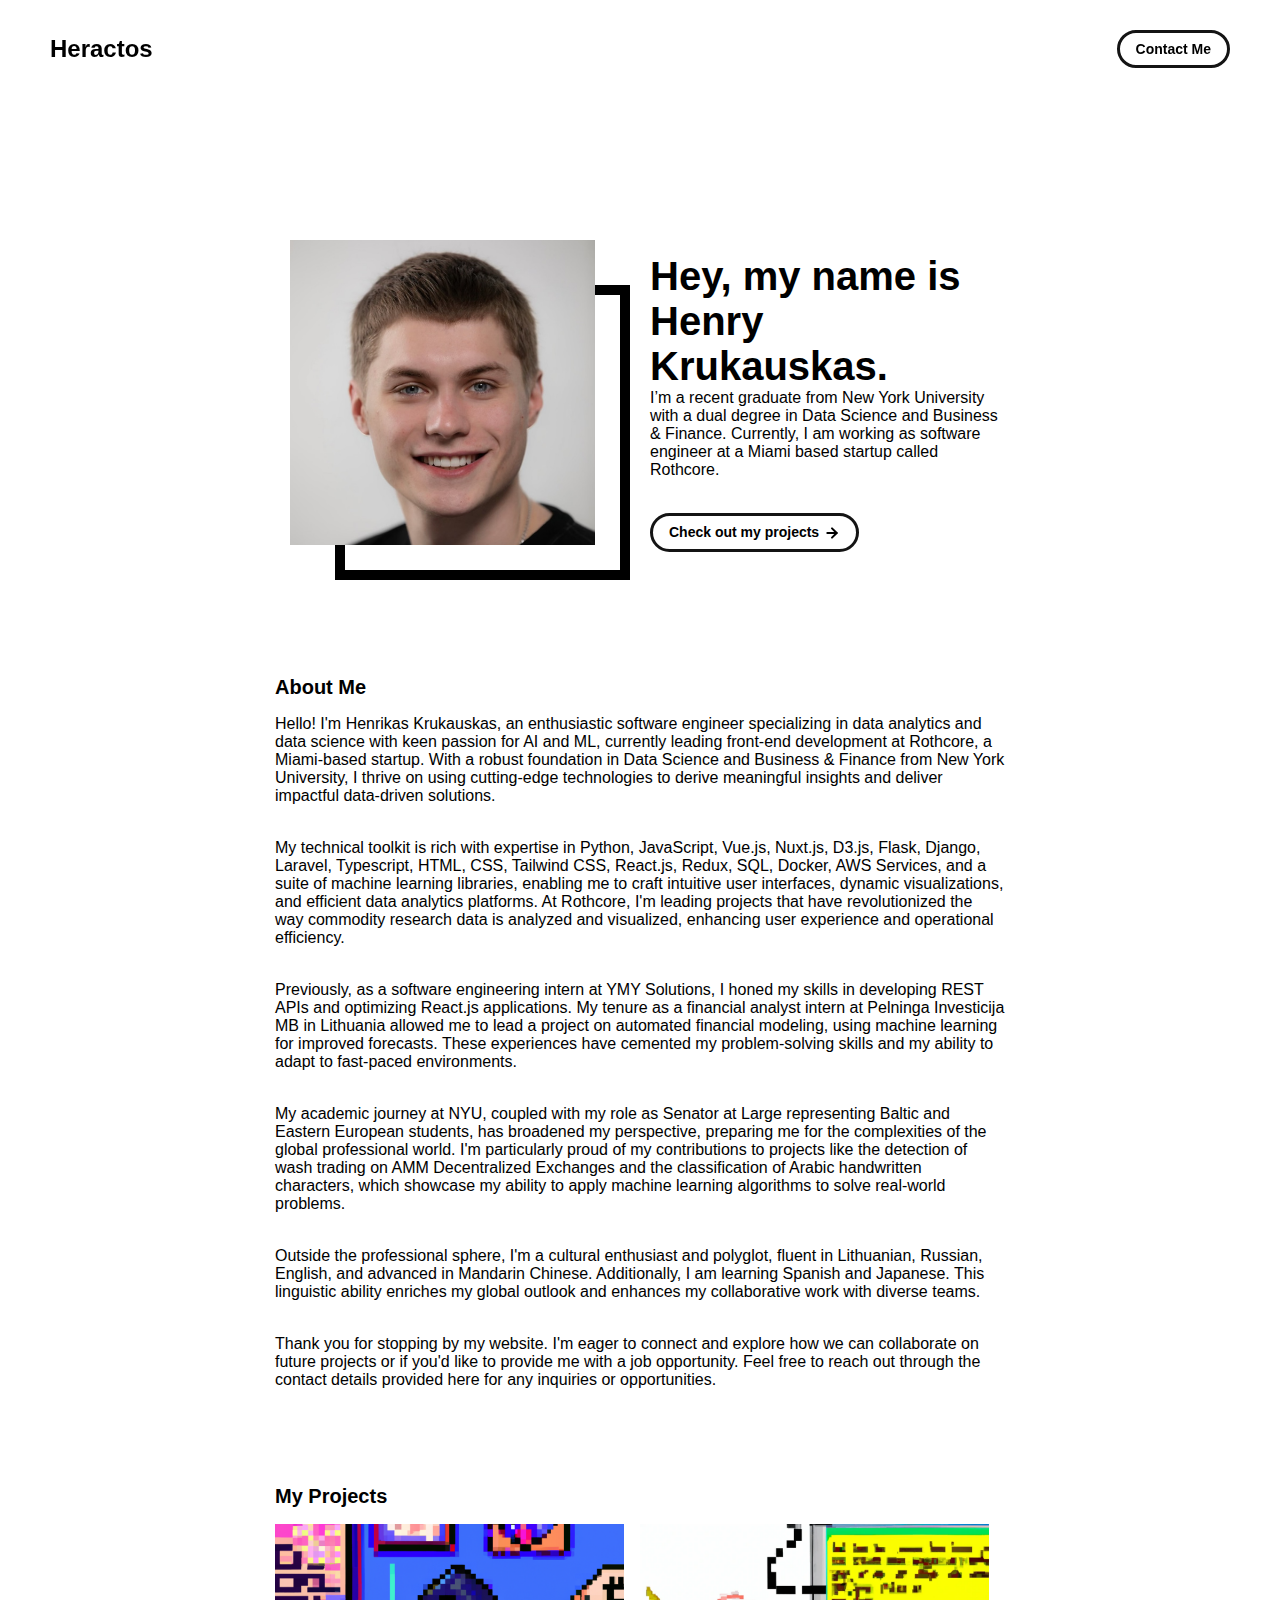
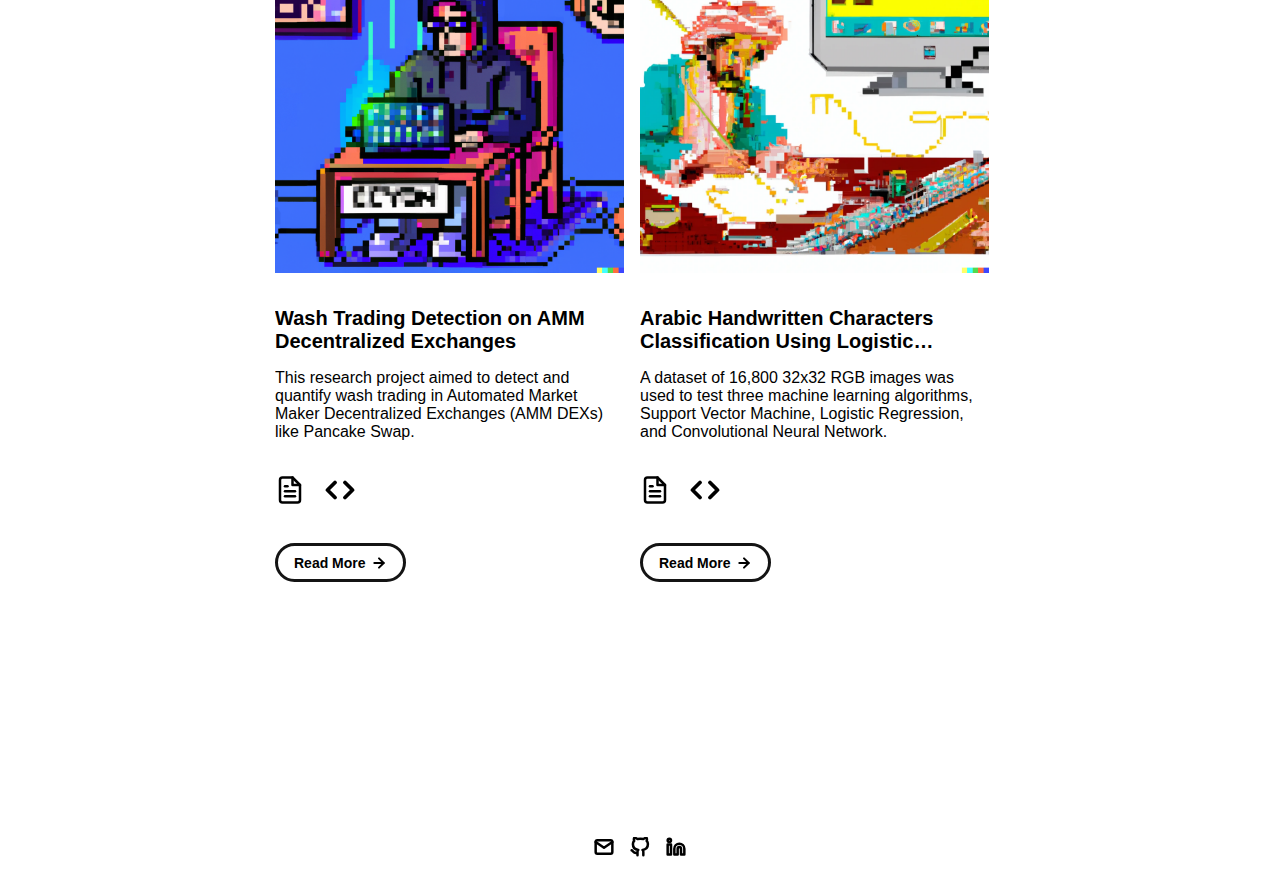
<file: index.html>
<!DOCTYPE html>
<html lang="en">
	<head>
    <!-- Google tag (gtag.js) -->
    <script async src="https://www.googletagmanager.com/gtag/js?id=G-L8YFP3YS58"></script>
    <script>
      window.dataLayer = window.dataLayer || [];
      function gtag(){dataLayer.push(arguments);}
      gtag('js', new Date());

      gtag('config', 'G-L8YFP3YS58');
    </script>
		<meta charset="utf-8">
    <!-- 
      TODO

      Upload your Unemployable (or whatever photo you like) to the assets/images folder
      and change the name of the image below to match the uploaded one

      Change the title in the <title> tag to whatever you would like the title of your portfolio to be

      This should be the same across all pages.
     -->
    <link rel="icon" href="./assets/images/Square-profile-pic.png" />
		<title>Heractos</title>
    <meta name="description" content="A personal portfolio of Henry Krukauskas.">
    <meta name="viewport" content="width=device-width, initial-scale=1" />

		<link rel="stylesheet" href="./css/layout.css">
    <link rel="stylesheet" href="./css/typography.css">
    <link rel="stylesheet" href="./css/utilities.css">

		<script defer src="./js/script.js"></script>
	</head>
	<body>
    <!-- NAVBAR -->
    <div class="navbar">
      <a class="nav-title-link" href="./index.html">
        <span class="nav-title">Heractos</span>
      </a>
      <!-- <a class="nav-sub-link" href="www.google.com">
        <span class="nav-link">Learn</span>
      </a> -->
      <!-- <a class="nav-sub-link" href="mailto:henry.krukauskas@gmail.com">
        <span class="nav-link">Contact Me</span>
      </a> -->
      <a class="button" href="mailto:henry.krukauskas@gmail.com">
        <span class="button-text">Contact Me</span>
      </a>
    </div>

    <!-- MAIN PAGE CONTENT -->
    <div id="main-content">

      <!-- PORTFOLIO HEADER -->
      <div id="portfolio-header">
        <div id="portfolio-header-image-container">
          <!-- 
            TODO

            - Change the img "src" attribute to point to the Unemployable image you uploaded (or whatever image).
            - Change the number to point to your Unemployable & replace the OpenSea link with your own
            - If you aren't using an Unemployable as your image, remove the entire "a" element
          -->
          <img src="./assets/images/Square-profile-pic.png" class="portfolio-header-image">
        </div>

          <!-- 
            TODO

            - Change the main-title to whatever you want
            - Change the body-text after that to a quick introduction to what you do
            - Edit the button text if you feel like it. It will link to the projects section below.
          -->
        <div id="portfolio-header-text-container">
            <div class="header-text">
              <span class="main-title">Hey, my name is Henry Krukauskas.</span>
              <div class="body-text">I’m a recent graduate from New York University with a dual degree in Data Science and Business & Finance. Currently, I am working as software engineer at a Miami based startup called Rothcore.</div>
            </div>
            <a class="button" id="my-work-link">
              <span class="button-text">Check out my projects</span> 
              <image src="./assets/icons/arrow-right.svg" class="right-arrow-icon"/>
            </a>
        </div>
      </div>

      <!-- ABOUT SECTION -->
      <!-- 
        TODO

        - Change the subheader-text to whatever header you want
        - Add paragraphs using the <div class="body-text"></div> elements in the "about-section-content"
      -->
      <div id="about-section">
        <span class="subheader-text">About Me</span>
        <div class="about-section-content">
          <div class="body-text">Hello! I'm Henrikas Krukauskas, an enthusiastic software engineer specializing in data analytics and data science with keen passion for AI and ML, currently leading front-end development at Rothcore, a Miami-based startup. With a robust foundation in Data Science and Business & Finance from New York University, I thrive on using cutting-edge technologies to derive meaningful insights and deliver impactful data-driven solutions.</div>
          <div class="body-text">My technical toolkit is rich with expertise in Python, JavaScript, Vue.js, Nuxt.js, D3.js, Flask, Django, Laravel, Typescript, HTML, CSS, Tailwind CSS, React.js, Redux, SQL, Docker, AWS Services, and a suite of machine learning libraries, enabling me to craft intuitive user interfaces, dynamic visualizations, and efficient data analytics platforms. At Rothcore, I'm leading projects that have revolutionized the way commodity research data is analyzed and visualized, enhancing user experience and operational efficiency.</div>
          <div class="body-text">Previously, as a software engineering intern at YMY Solutions, I honed my skills in developing REST APIs and optimizing React.js applications. My tenure as a financial analyst intern at Pelninga Investicija MB in Lithuania allowed me to lead a project on automated financial modeling, using machine learning for improved forecasts. These experiences have cemented my problem-solving skills and my ability to adapt to fast-paced environments.</div>
          <div class="body-text">My academic journey at NYU, coupled with my role as Senator at Large representing Baltic and Eastern European students, has broadened my perspective, preparing me for the complexities of the global professional world. I'm particularly proud of my contributions to projects like the detection of wash trading on AMM Decentralized Exchanges and the classification of Arabic handwritten characters, which showcase my ability to apply machine learning algorithms to solve real-world problems.</div>
          <div class="body-text">Outside the professional sphere, I'm a cultural enthusiast and polyglot, fluent in Lithuanian, Russian, English, and advanced in Mandarin Chinese. Additionally, I am learning Spanish and Japanese. This linguistic ability enriches my global outlook and enhances my collaborative work with diverse teams.</div>
          <div class="body-text">Thank you for stopping by my website. I'm eager to connect and explore how we can collaborate on future projects or if you'd like to provide me with a job opportunity. Feel free to reach out through the contact details provided here for any inquiries or opportunities.</div>
        </div>
      </div>      

      <!-- PROJECTS / MY WORK SECTION -->
      <div id="my-work-section">
        <span class="subheader-text">My Projects</span>

        <div class="projects-container">
          <!-- 
            TODO

            This is where the project cards live. Here's a base level project card for you to copy:
            <div class="project-card">
              <img src="./assets/images/IMAGE_NAME" class="project-image">
              <div class="project-card-text-container">
                <div class="subheader-text project-title">PROJECT_NAME</div>
                <div class="body-text project-card-text">SMALL_PROJECT_DESCRIPTION</div>
              </div>
              <a class="button" href="./project-pages/PROJECT_PAGE_NAME.html">
                <span class="button-text">Read More</span>
                <image src="./assets/icons/arrow-right.svg" class="right-arrow-icon"/>
              </a>
            </div>

            - To add a project to the this area, copy the above, paste it below this comment, and change the following:
                - IMAGE_NAME: the name of the image file in assets/images
                - PROJECT_NAME: the name of the project (keep it short, it only shows 1 line)
                - SMALL_PROJECT_DESCRIPTION: a quick project description (max 4 lines)
                - PROJECT_PAGE_NAME.html: the html filename for the project (must be in project-pages folder)
          -->
          <div class="project-card">
            <img src="../assets/images/wash-trading-project-pic.png" class="project-image">
            <div class="project-card-text-container">
              <div class="subheader-text project-title">Wash Trading Detection on AMM Decentralized Exchanges</div>
              <div class="body-text project-card-text">This research project aimed to detect and quantify wash trading in Automated Market Maker Decentralized Exchanges (AMM DEXs) like Pancake Swap.</div>
            </div>
            <div class="icon-container">
              <a class="icon-sink" target="_blank" href="/assets/documents/Wash-Trading-Detection-on-AMM-Decentralized-Exchanges.pdf">
                <image src="./assets/icons/file-text.svg" class="doc-icon"/>
              </a>
              <a class="icon-sink" target="_blank" href="https://github.com/Heractos/Wash-Trading-on-AMM-DEX">
                <image src="./assets/icons/code.svg" class="doc-icon"/>
              </a>
            </div>
            <a class="button" href="./project-pages/wash-trading.html">
              <span class="button-text">Read More</span>
              <image src="./assets/icons/arrow-right.svg" class="right-arrow-icon"/>
            </a>
          </div>

          <div class="project-card">
            <img src="../assets/images/arabic-project-pic.png" class="project-image">
            <div class="project-card-text-container">
              <div class="subheader-text project-title">Arabic Handwritten Characters Classification Using Logistic Regression, SVM, and Neural Networks</div>
              <div class="body-text project-card-text">A dataset of 16,800 32x32 RGB images was used to test three machine learning algorithms, Support Vector Machine, Logistic Regression, and Convolutional Neural Network.</div>
            </div>
            <div class="icon-container">
              <a class="icon-sink" target="_blank" href="/assets/documents/Arabic_Handwritten_Characters_ML_Final_Project.pdf">
                <image src="./assets/icons/file-text.svg" class="doc-icon"/>
              </a>
              <a class="icon-sink" target="_blank" href="https://github.com/Heractos/Arabic-Characters-Classification">
                <image src="./assets/icons/code.svg" class="doc-icon"/>
              </a>
            </div>
            <a class="button" href="./project-pages/arabic-recognition.html">
              <span class="button-text">Read More</span>
              <image src="./assets/icons/arrow-right.svg" class="right-arrow-icon"/>
            </a>
          </div>
        </div>
      </div>
    </div>

    <!-- FOOTER -->
    <div id="footer">
      <a class="icon-link" target="_blank" href="mailto:henry.krukauskas@gmail.com">
        <image src="./assets/icons/mail.svg" class="footer-icon"/>
      </a>

      <a class="icon-link" target="_blank" href="https://github.com/Heractos">
        <image src="./assets/icons/github.svg" class="footer-icon"/>
      </a>
      
      <a class="icon-link" href="http://linkedin.com/in/henrykruk">
        <image src="./assets/icons/linkedin.svg" class="footer-icon"/>
      </a>
    </div>
	</body>
</html>
</file>
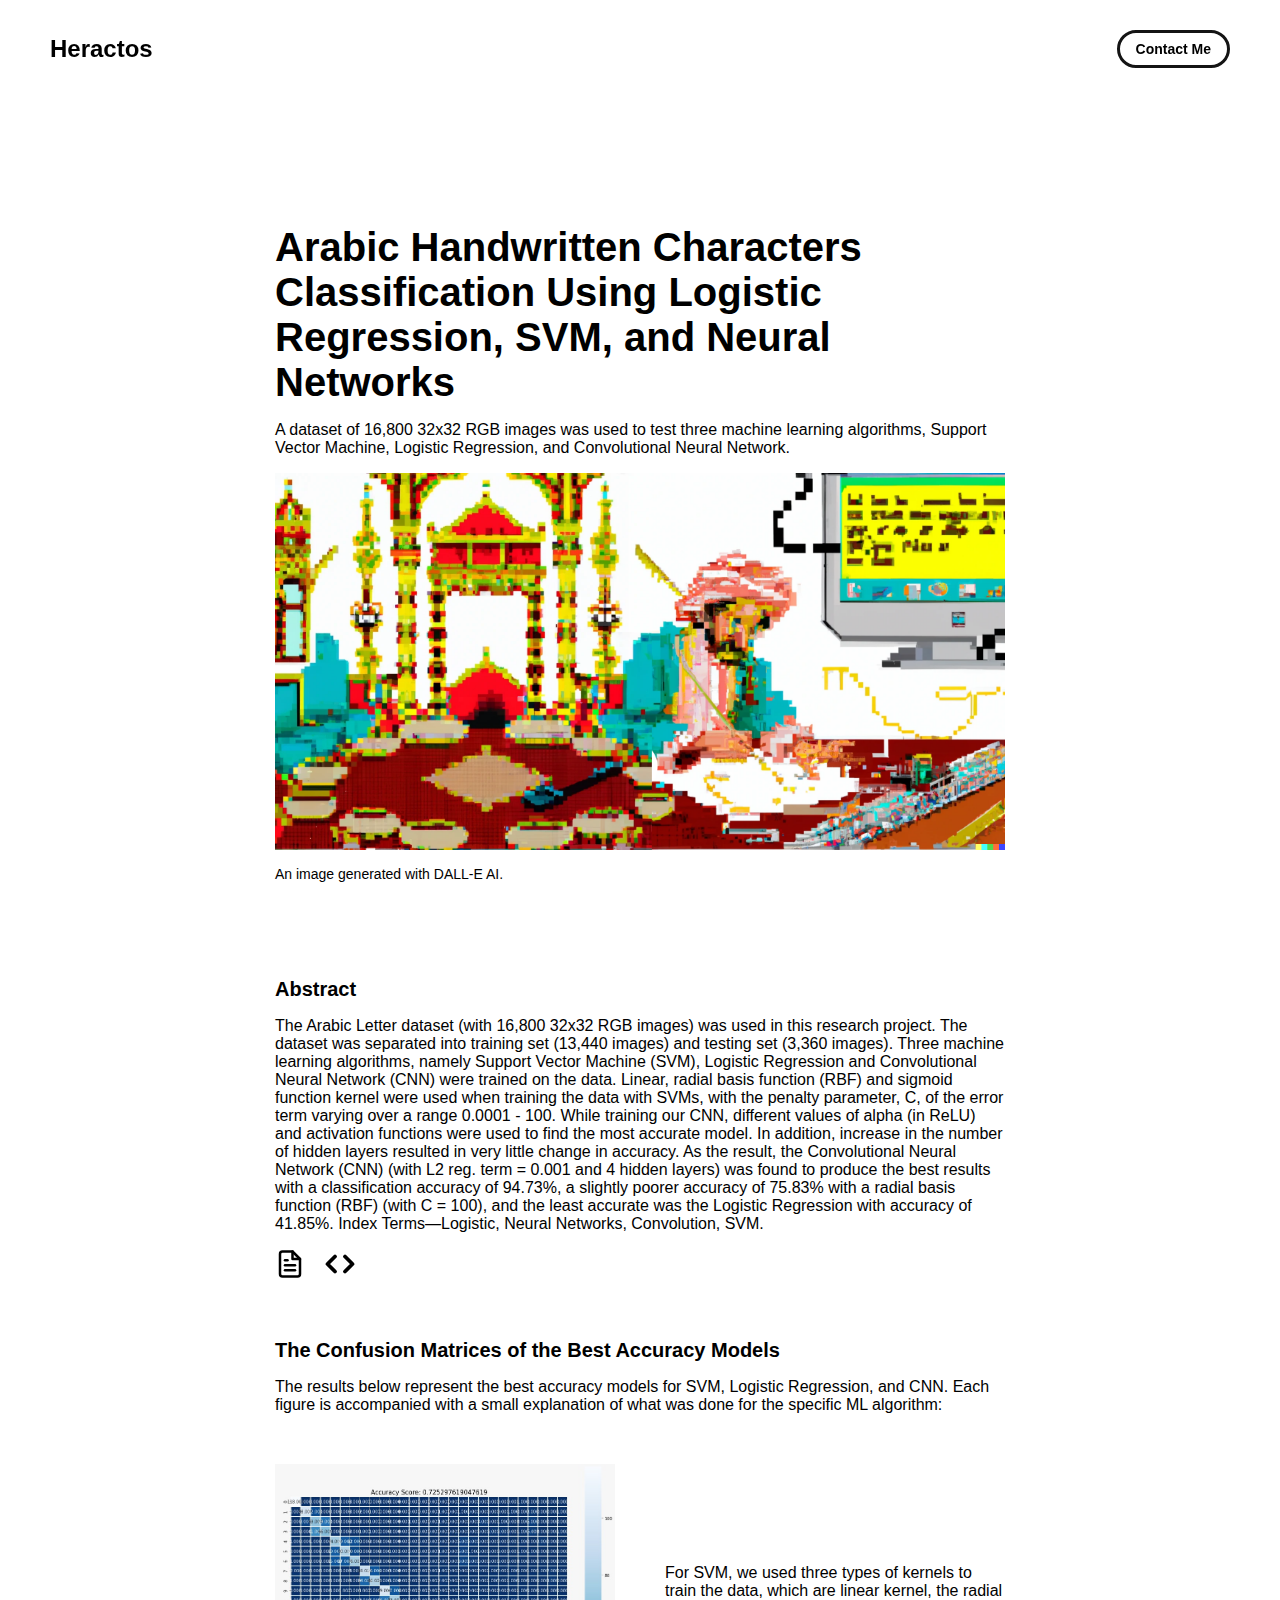
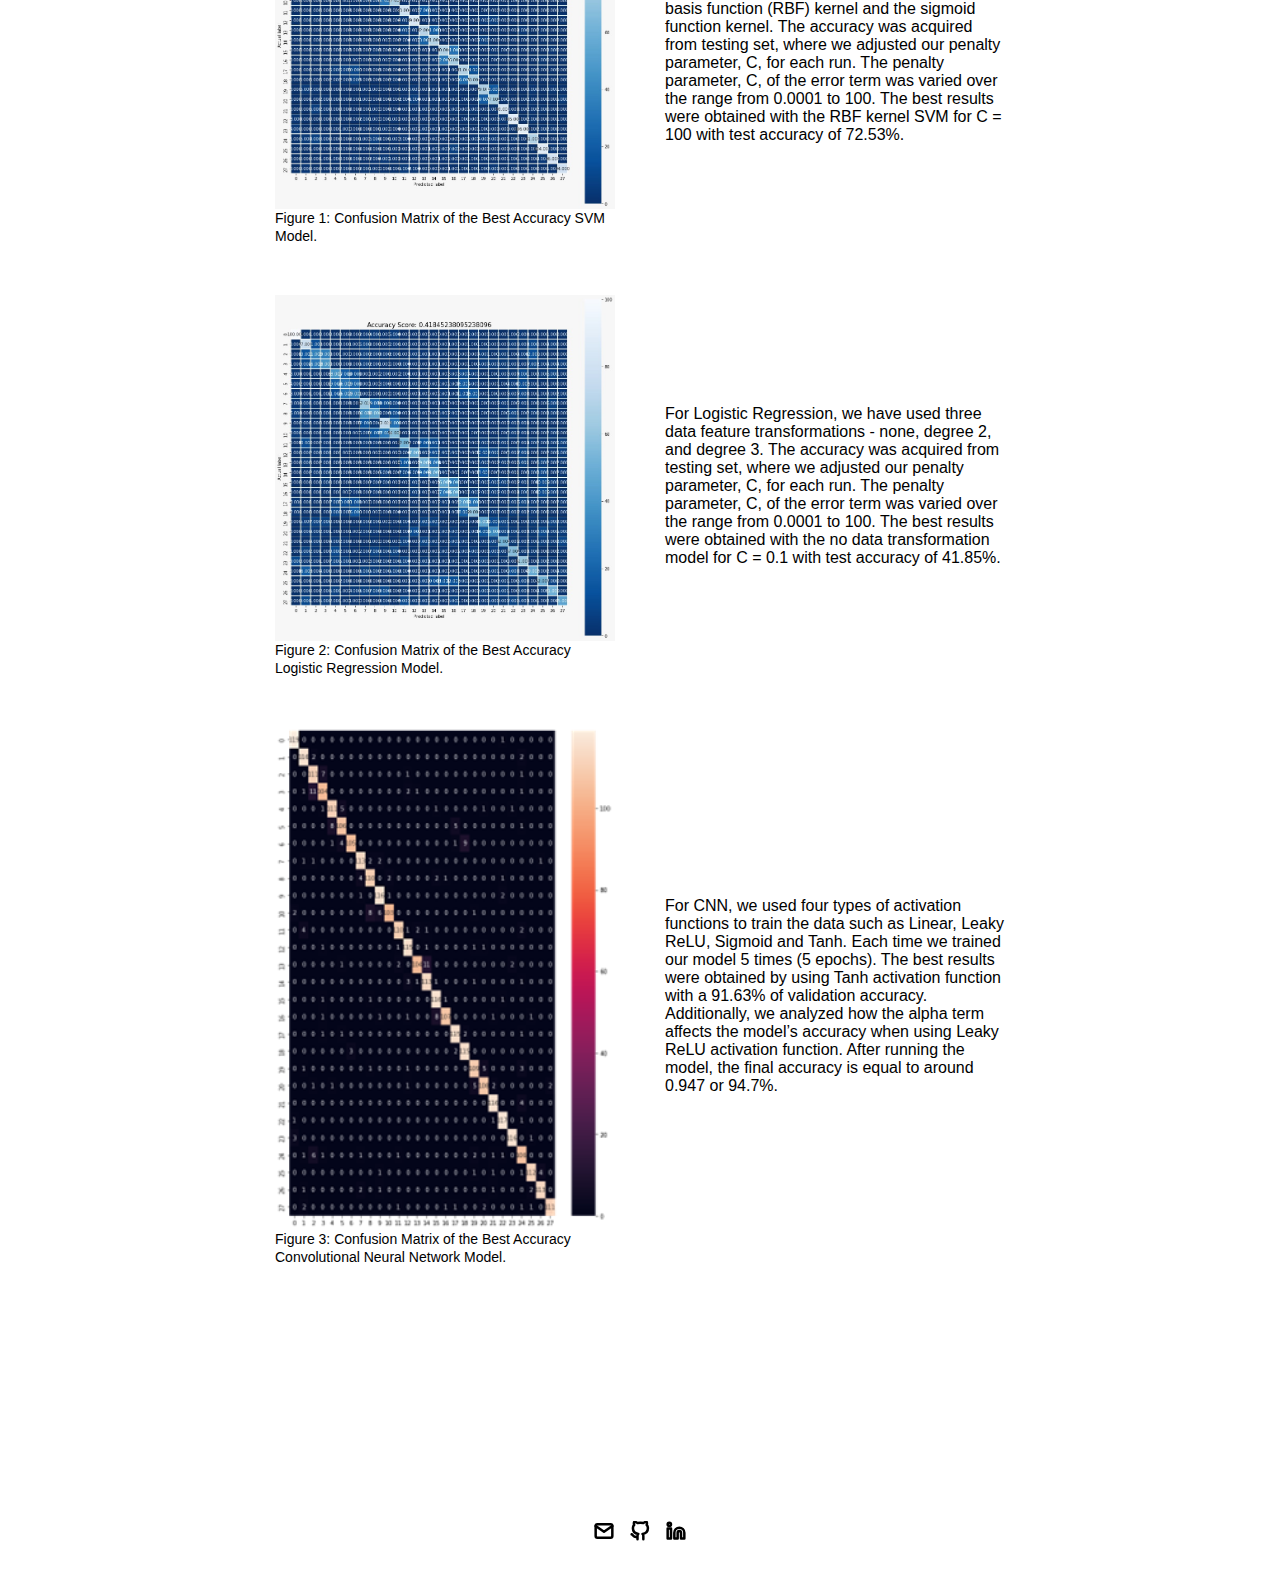
<file: project-pages/arabic-recognition.html>
<!-- 
  IMPORTANT! 
  
  Keep this file unchanged to use as a template for all future project pages. 

  For every new project you add to your portfolio, make a copy of this file in the
  'project-pages' folder with a name related to the project.
-->


<!DOCTYPE html>
<html lang="en">
	<head>
		<meta charset="utf-8">
    <!-- 
      TODO

      Upload your Unemployable (or whatever photo you like) to the assets/images folder
      and change the name of the image below to match the uploaded one

      Change the title in the <title> tag to whatever you would like the title of your portfolio to be

      This should be the same across all pages.
     -->
     <link rel="icon" href="../assets/images/Main_profile.jpg" />
     <title>Heractos</title>
    <meta name="description" content="A personal portfolio of Henrikas Krukauskas.">
    <meta name="viewport" content="width=device-width, initial-scale=1" />

		<link rel="stylesheet" href="../css/layout.css">
    <link rel="stylesheet" href="../css/typography.css">
    <link rel="stylesheet" href="../css/utilities.css">

		<script defer src="../js/script.js"></script>
	</head>
	<body>
    <!-- NAVBAR -->
    <div class="navbar">
      <a class="nav-title-link" href="../index.html">
        <!-- 
          TODO - Change the "Portfolio Title" to whatever you want displayed in the top left

          (this should be the same across all pages)
         -->
        <span class="nav-title">Heractos</span>
        <!-- 
          TODO - Change the email after 'mailto:' to your email address for contact 
        
          (this should be the same across all pages)
        -->
        <a class="button" href="mailto:henry.krukauskas@gmail.com">
          <span class="button-text">Contact Me</span>
        </a>
      </a>
    </div>

    <!-- MAIN PAGE CONTENT -->
    <div id="main-content">

      <!-- PROJECT HEADER -->
      <div id="project-header">
          <!-- 
            TODO

            - Change the 'main-title' text to the name of your project
            - Change the 'body-text' text to a short and sweet description of your project (maybe the same as the one on the project card)
            - Change "desktop.jpeg" to the image filename you uploaded in the assets/images folder.
          -->
        <div class="main-title">Arabic Handwritten Characters Classification Using Logistic Regression, SVM, and Neural Networks</div>
        <div class="body-text">A dataset of 16,800 32x32 RGB images was used to test three machine learning algorithms, Support Vector Machine, Logistic Regression, and Convolutional Neural Network.</div>
        <image class="project-header-image" src="../assets/images/arabic-project-long-pic.png">
          <span class="image-caption">An image generated with DALL-E AI.</span>
      </div>

      <!-- PROJECT DETAILS -->
      <!-- 
        TODO

        - Change the 'subheader-text' to whatever header you want for project details
        - Add paragraphs using the <div class="body-text"></div> elements in the "project-details-content"
      -->
      <div id="project-details">
        <div class="subheader-text">Abstract</div>
        <div class="project-details-content">
          <div class="body-text">The Arabic Letter dataset (with 16,800 32x32 RGB images) was used in this research project. The dataset was separated into training set (13,440 images) and testing set (3,360 images). Three machine learning algorithms, namely Support Vector Machine (SVM), Logistic Regression and Convolutional Neural Network (CNN) were trained on the data. Linear, radial basis function (RBF) and sigmoid function kernel were used when training the data with SVMs, with the penalty parameter, C, of the error term varying over a range 0.0001 - 100. While training our CNN, different values of alpha (in ReLU) and activation functions were used to find the most accurate model. In addition, increase in the number of hidden layers resulted in very little change in accuracy. As the result, the Convolutional Neural Network (CNN) (with L2 reg. term = 0.001 and 4 hidden layers) was found to produce the best results with a classification accuracy of 94.73%, a slightly poorer accuracy of 75.83% with a radial basis function (RBF) (with C = 100), and the least accurate was the Logistic Regression with accuracy of 41.85%. Index Terms—Logistic, Neural Networks, Convolution, SVM.</div>
        </div>
        <div class="icon-container" style="padding-bottom:40px">
          <a class="icon-sink" target="_blank" href="/assets/documents/Arabic_Handwritten_Characters_ML_Final_Project.pdf">
            <image src="../assets/icons/file-text.svg" class="doc-icon"/>
          </a>
          <a class="icon-sink" target="_blank" href="https://github.com/Heractos/Arabic-Characters-Classification">
            <image src="../assets/icons/code.svg" class="doc-icon"/>
          </a>
        </div>

        <div class="subheader-text">The Confusion Matrices of the Best Accuracy Models</div>
        <div class="project-details-content">
          <div class="body-text">The results below represent the best accuracy models for SVM, Logistic Regression, and CNN. Each figure is accompanied with a small explanation of what was done for the specific ML algorithm:</div>
        </div>

        <br>

        <div id="portfolio-header" style="display: flex; justify-content: space-between; gap: 50px;">
          <div style="flex: 1;">
            <img src="../assets/images/heatmap.jpeg" class="gallery-image-container-small">
            <span class="image-caption">Figure 1: Confusion Matrix of the Best Accuracy SVM Model.</span>
          </div>
          <div class="project-card-text-container" style="flex: 1;">
            <div class="body-text">
              <p>For SVM, we used three types of kernels to train the data, which are linear kernel, the radial basis function (RBF) kernel and the sigmoid function kernel. The accuracy was acquired from testing set, where we adjusted our penalty parameter, C, for each run. The penalty parameter, C, of the error term was varied over the range from 0.0001 to 100. The best results were obtained with the RBF kernel SVM for C = 100 with test accuracy of 72.53%.</p> 
            </div>
          </div>
        </div>        

        <br>

        <div id="portfolio-header" style="display: flex; justify-content: space-between; gap: 50px;">
          <div style="flex: 1;">
            <img src="../assets/images/fig6.jpeg" class="gallery-image-container">
            <span class="image-caption">Figure 2: Confusion Matrix of the Best Accuracy Logistic Regression Model.</span>
          </div>
          <div class="project-card-text-container" style="flex: 1;">
            <div class="body-text">
              <p>For Logistic Regression, we have used three data feature transformations - none, degree 2, and degree 3. The accuracy was acquired from testing set, where we adjusted our penalty parameter, C, for each run. The penalty parameter, C, of the error term was varied over the range from 0.0001 to 100. The best results were obtained with the no data transformation model for C = 0.1 with test accuracy of 41.85%.</p>
            </div> 
          </div>
        </div>

        <br>

        <div id="portfolio-header" style="display: flex; justify-content: space-between; gap: 50px;">
          <div style="flex: 1;">
            <img src="../assets/images/Confusion Matrix.png" class="gallery-image-container-big" width="100%">
            <span class="image-caption">Figure 3: Confusion Matrix of the Best Accuracy Convolutional Neural Network Model.</span>
          </div>
          <div class="project-card-text-container" style="flex: 1;">
            <div class="body-text">
              <p>For CNN, we used four types of activation functions to train the data such as Linear, Leaky ReLU, Sigmoid and Tanh. Each time we trained our model 5 times (5 epochs). The best results were obtained by using Tanh activation function with a 91.63% of validation accuracy. Additionally, we analyzed how the alpha term affects the model’s accuracy when using Leaky ReLU activation function. After running the model, the final accuracy is equal to around 0.947 or 94.7%.</p> 
            </div>
          </div>
        </div>
      </div>
    </div>

    <!-- FOOTER -->
    <div id="footer">
      <a class="icon-link" target="_blank" href="mailto:henry.krukauskas@gmail.com">
        <image src="../assets/icons/mail.svg" class="footer-icon"/>
      </a>

      <a class="icon-link" target="_blank" href="https://github.com/Heractos">
        <image src="../assets/icons/github.svg" class="footer-icon"/>
      </a>
      
      <a class="icon-link" href="http://linkedin.com/in/henrykruk">
        <image src="../assets/icons/linkedin.svg" class="footer-icon"/>
      </a>
    </div>

	</body>
</html>
</file>
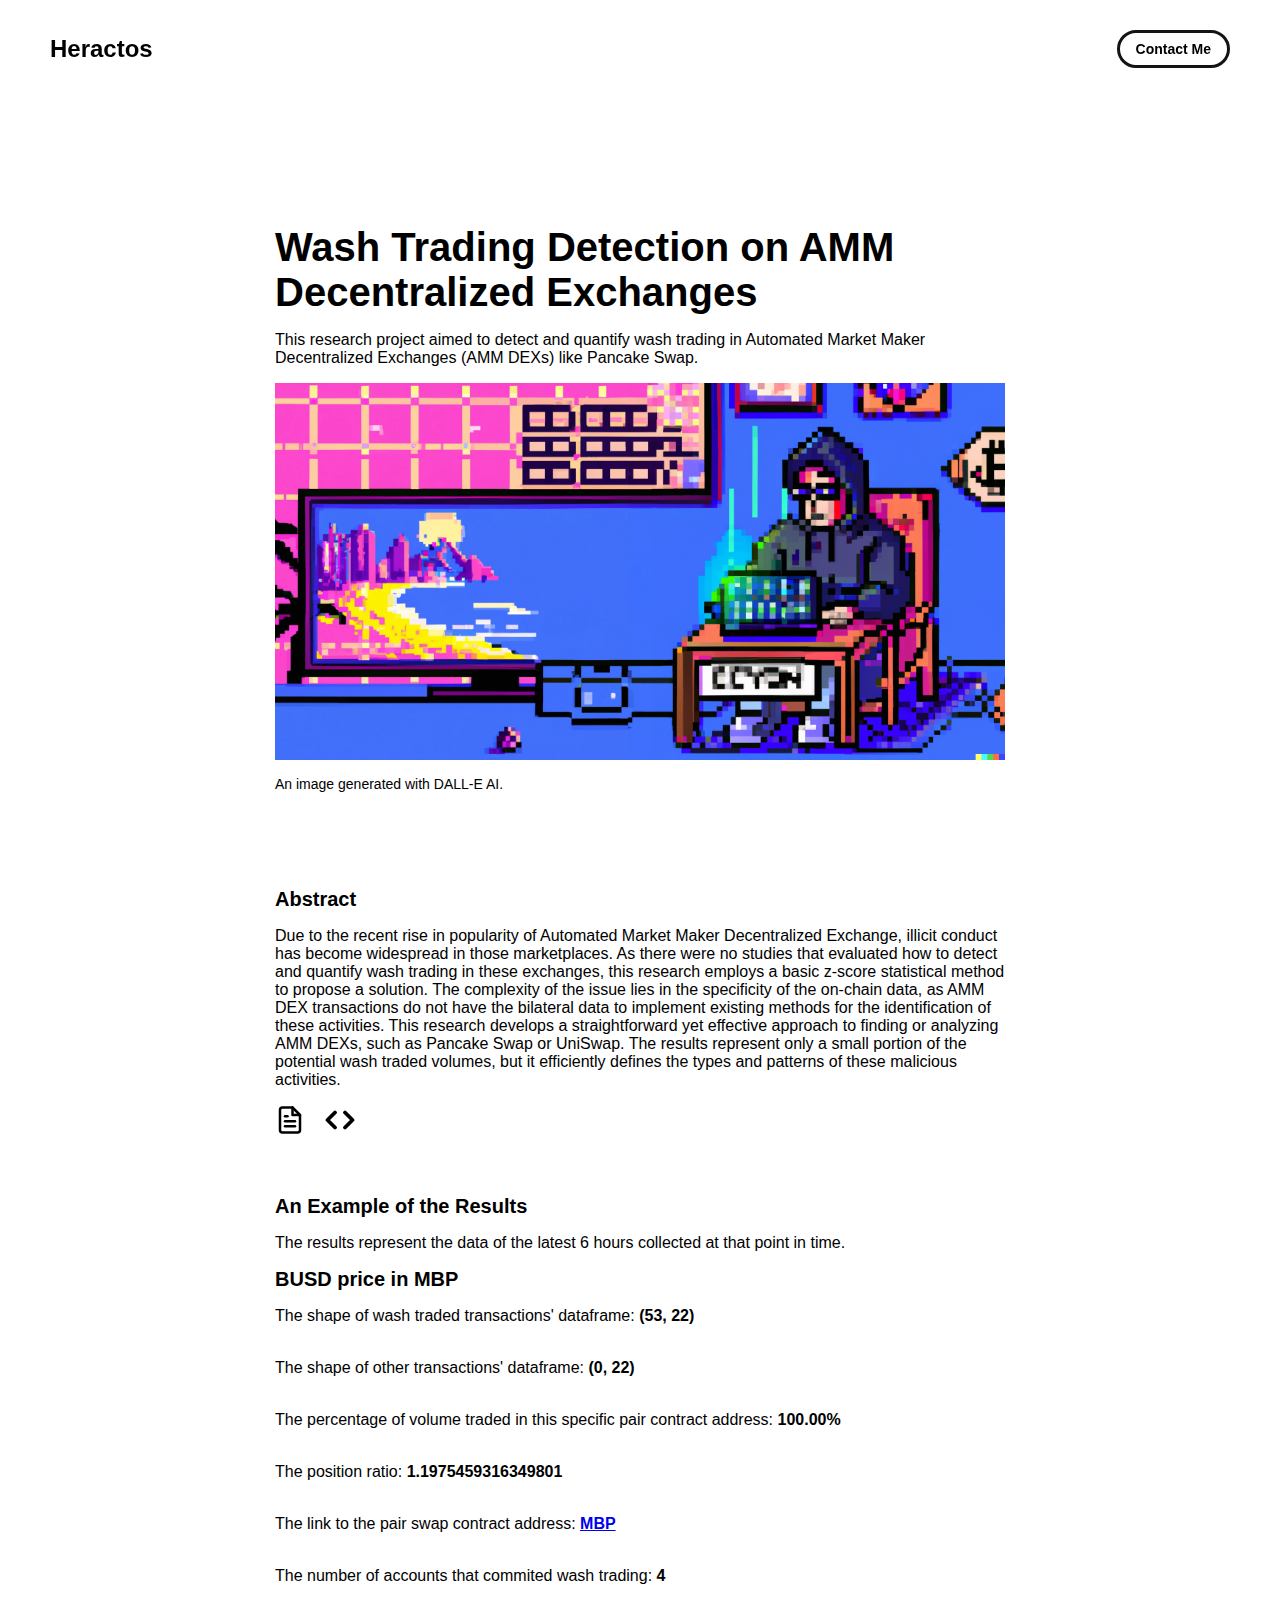
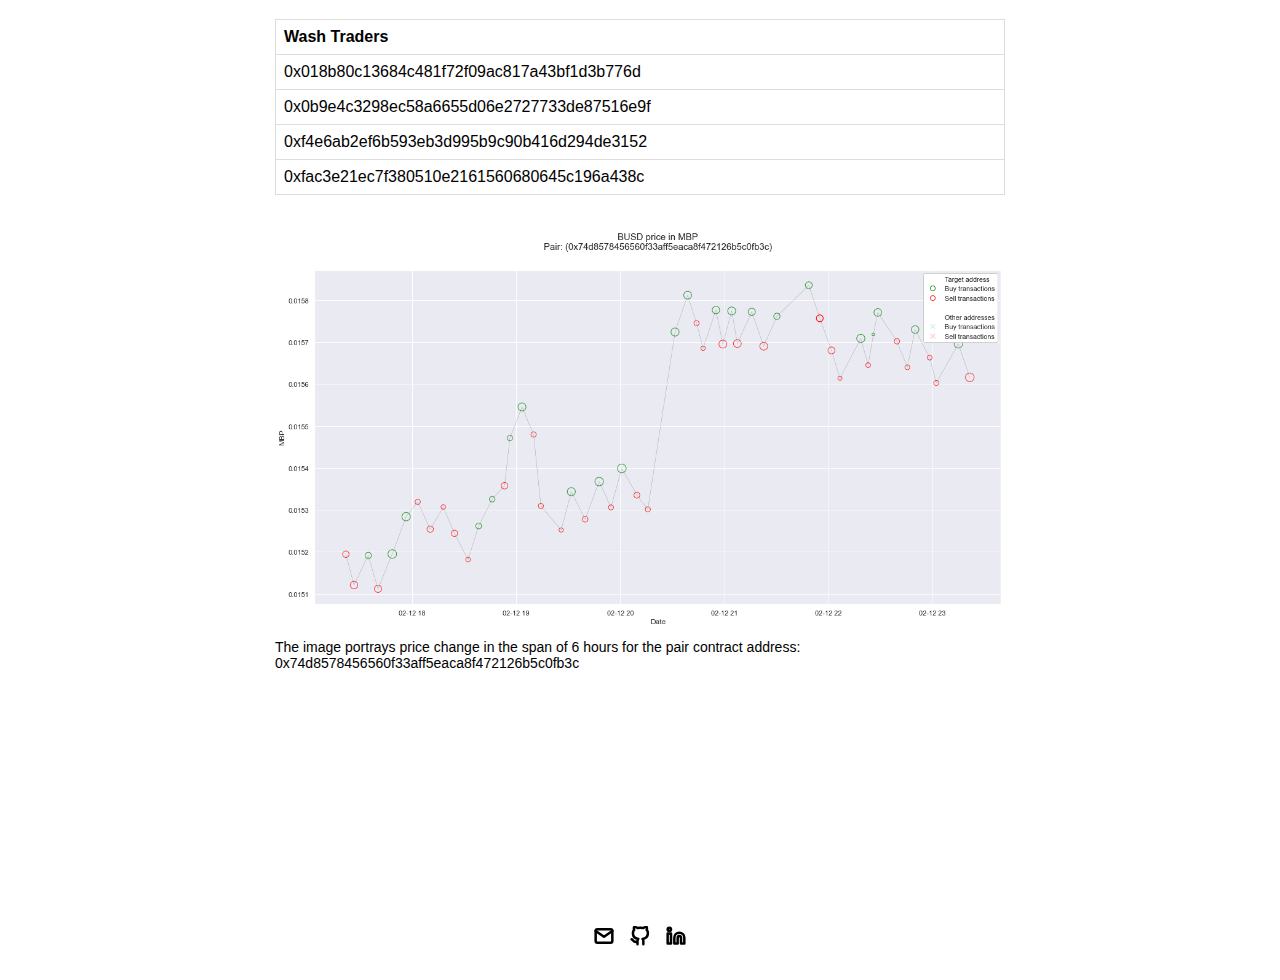
<file: project-pages/wash-trading.html>
<!-- 
  IMPORTANT! 
  
  Keep this file unchanged to use as a template for all future project pages. 

  For every new project you add to your portfolio, make a copy of this file in the
  'project-pages' folder with a name related to the project.
-->


<!DOCTYPE html>
<html lang="en">
	<head>
		<meta charset="utf-8">
    <!-- 
      TODO

      Upload your Unemployable (or whatever photo you like) to the assets/images folder
      and change the name of the image below to match the uploaded one

      Change the title in the <title> tag to whatever you would like the title of your portfolio to be

      This should be the same across all pages.
     -->
     <link rel="icon" href="../assets/images/Main_profile.jpg" />
     <title>Heractos</title>
    <meta name="description" content="A personal portfolio of Henrikas Krukauskas.">
    <meta name="viewport" content="width=device-width, initial-scale=1" />

		<link rel="stylesheet" href="../css/layout.css">
    <link rel="stylesheet" href="../css/typography.css">
    <link rel="stylesheet" href="../css/utilities.css">

		<script defer src="../js/script.js"></script>
	</head>
	<body>
    <!-- NAVBAR -->
    <div class="navbar">
      <a class="nav-title-link" href="../index.html">
        <!-- 
          TODO - Change the "Portfolio Title" to whatever you want displayed in the top left

          (this should be the same across all pages)
         -->
        <span class="nav-title">Heractos</span>
        <!-- 
          TODO - Change the email after 'mailto:' to your email address for contact 
        
          (this should be the same across all pages)
        -->
        <a class="button" href="mailto:henry.krukauskas@gmail.com">
          <span class="button-text">Contact Me</span>
        </a>
      </a>
    </div>

    <!-- MAIN PAGE CONTENT -->
    <div id="main-content">

      <!-- PROJECT HEADER -->
      <div id="project-header">
          <!-- 
            TODO

            - Change the 'main-title' text to the name of your project
            - Change the 'body-text' text to a short and sweet description of your project (maybe the same as the one on the project card)
            - Change "desktop.jpeg" to the image filename you uploaded in the assets/images folder.
          -->
        <div class="main-title">Wash Trading Detection on AMM Decentralized Exchanges</div>
        <div class="body-text">This research project aimed to detect and quantify wash trading in Automated Market Maker Decentralized Exchanges (AMM DEXs) like Pancake Swap.</div>
        <image class="project-header-image" src="../assets/images/wash-trading-project-long-pic.png">
          <span class="image-caption">An image generated with DALL-E AI.</span>
      </div>

      <!-- PROJECT DETAILS -->
      <!-- 
        TODO

        - Change the 'subheader-text' to whatever header you want for project details
        - Add paragraphs using the <div class="body-text"></div> elements in the "project-details-content"
      -->
      <div id="project-details">
        <div class="subheader-text">Abstract</div>
        <div class="project-details-content">
          <div class="body-text">Due to the recent rise in popularity of Automated Market Maker Decentralized Exchange, illicit conduct has become widespread in those marketplaces. As there were no studies that evaluated how to detect and quantify wash trading in these exchanges, this research employs a basic z-score statistical method to propose a solution. The complexity of the issue lies in the specificity of the on-chain data, as AMM DEX transactions do not have the bilateral data to implement existing methods for the identification of these activities. This research develops a straightforward yet effective approach to finding or analyzing AMM DEXs, such as Pancake Swap or UniSwap. The results represent only a small portion of the potential wash traded volumes, but it efficiently defines the types and patterns of these malicious activities.</div>
        </div>
        <div class="icon-container" style="padding-bottom:40px">
          <a class="icon-sink" target="_blank" href="/assets/documents/Wash-Trading-Detection-on-AMM-Decentralized-Exchanges.pdf">
            <image src="../assets/icons/file-text.svg" class="doc-icon"/>
          </a>
          <a class="icon-sink" target="_blank" href="https://github.com/Heractos/Wash-Trading-on-AMM-DEX">
            <image src="../assets/icons/code.svg" class="doc-icon"/>
          </a>
        </div>
        <div class="subheader-text">An Example of the Results</div>
        <div class="project-details-content">
          <div class="body-text">The results represent the data of the latest 6 hours collected at that point in time.</div>
        </div>
        <div class="subheader-text">BUSD price in MBP</div>
        <div class="project-details-content">
          <div class="body-text">The shape of wash traded transactions' dataframe: <b>(53, 22)</b></div>
          <div class="body-text">The shape of other transactions' dataframe: <b>(0, 22)</b></div>
          <div class="body-text">The percentage of volume traded in this specific pair contract address: <b>100.00%</b></div>
          <div class="body-text">The position ratio: <b>1.1975459316349801</b></div>
          <div class="body-text">The link to the pair swap contract address: <b><a href="https://bscscan.com/address/0x74d8578456560f33aff5eaca8f472126b5c0fb3c#tokentxns">MBP</a></b></div>
          <div class="body-text">The number of accounts that commited wash trading: <b>4</b></div>
          <table>
            <thead>
              <tr>
                <th>
                  Wash Traders
                </th>
              </tr>
            </thead>
            <tbody>
              <tr>
                <td>
                  0x018b80c13684c481f72f09ac817a43bf1d3b776d
                </td>
              </tr>
              <tr>
                <td>
                  0x0b9e4c3298ec58a6655d06e2727733de87516e9f
                </td>
              </tr>
              <tr>
                <td>
                  0xf4e6ab2ef6b593eb3d995b9c90b416d294de3152
                </td>
              </tr>
              <tr>
                <td>
                  0xfac3e21ec7f380510e2161560680645c196a438c
                </td>
              </tr>
            </tbody>
          </table>
          <div class="gallery-image-container">
            <img src="../assets/images/output1.png" class="gallery-image">
            <span class="image-caption">The image portrays price change in the span of 6 hours for the pair contract address: 0x74d8578456560f33aff5eaca8f472126b5c0fb3c</span>
          </div>
        </div>
      </div>
    </div>

    <!-- FOOTER -->
    <div id="footer">
      <a class="icon-link" target="_blank" href="mailto:henry.krukauskas@gmail.com">
        <image src="../assets/icons/mail.svg" class="footer-icon"/>
      </a>

      <a class="icon-link" target="_blank" href="https://github.com/Heractos">
        <image src="../assets/icons/github.svg" class="footer-icon"/>
      </a>
      
      <a class="icon-link" href="http://linkedin.com/in/henrykruk">
        <image src="../assets/icons/linkedin.svg" class="footer-icon"/>
      </a>
    </div>

	</body>
</html>
</file>
<file: css/layout.css>
* {
  box-sizing: border-box;
}

html {
  text-size-adjust: none;
  -webkit-text-size-adjust: none;
  -moz-text-size-adjust: none;
  -ms-text-size-adjust: none;
}

body {
  margin: 0;
  -webkit-font-smoothing: antialiased;
  -moz-osx-font-smoothing: grayscale;
}

/* Main Page Layout */

#main-content {
  margin: 225px 425px;
  display: flex;
  flex-direction: column;
  gap: 96px;
}




/* Portfolio Header */

#portfolio-header {
  display: flex;
  gap: 20px;
  align-items: center;
}

#portfolio-header-image-container {
  display: flex;
  flex-direction: column;
  gap: 10px;
  flex-basis: 50%;
}

.portfolio-header-image {
  width: 100%;
  height: auto;
}

@media (min-width: 900px) {
  .portfolio-header-image {
    width: 100%;
    height: auto;
    --color: #000000; /* the border color */
    --border: 10px;   /* the border thickness*/
    --offset: 20px;   /* control the offset*/
    --gap: 5px;       /* the gap on hover */
    
    --_c: var(--color) var(--border), #0000 0 calc(100% - var(--border)),var(--color) 0;
    --_o: calc(3*var(--offset));
    padding: 
      calc(var(--gap) + var(--border))
      calc(var(--gap) + var(--border) + var(--offset))
      calc(var(--gap) + var(--border) + var(--offset))
      calc(var(--gap) + var(--border));
    background: 
      linear-gradient(      var(--_c)) var(--_o) var(--_o), 
      linear-gradient(90deg,var(--_c)) var(--_o) var(--_o);
    background-size: calc(100% - var(--_o)) calc(100% - var(--_o));
    background-repeat: no-repeat;
    transition: .5s;
  }

  .portfolio-header-image:hover {
    background-position: 0px 0px;
    background-size: calc(100% - var(--offset)) calc(100% - var(--offset));
    filter: grayscale(0);
  }
}

#portfolio-header-text-container {
  display: flex;
  flex-direction: column;
  gap: 34px;
  flex-basis: 50%;
}




/* About Section */

#about-section {
  display: flex;
  flex-direction: column;
  gap: 16px;
}

.about-section-content {
  display: flex;
  flex-direction: column;
  gap: 34px;
}




/* Project Section */

#my-work-section {
  display: flex;
  flex-direction: column;
  gap: 16px;
}

.projects-container {
  display: flex;
  gap: 34px 16px;
  flex-wrap: wrap;
}

    /* Project Cards */

    .project-card {
      max-width: calc((100% - 32px) / 2);
      display: flex;
      flex-direction: column;
      gap: 34px;
    }

    .project-card-text-container {
      flex-direction: column;
      display: flex;
      gap: 16px
    }

    .project-image {
      width: 100%;
      height: 100%;
      object-fit: cover;
      object-position: center;
    }

    table {
      font-family: arial, sans-serif;
      border-collapse: collapse;
      width: 100%;
      margin: 0 auto;
    }
    
    td, th {
      border: 1px solid #dddddd;
      text-align: left;
      padding: 8px;
    }


/* Project Pages */

#project-header {
  display: flex;
  flex-direction: column;
  gap: 16px;
}

.project-header-image {
  width: 100%;
  height: auto;
}

#project-details {
  display: flex;
  flex-direction: column;
  gap: 16px;
}

.project-details-content {
  display: flex;
  flex-direction: column;
  gap: 34px;
}

    /* Project Gallery */

    #project-gallery {
      display: flex;
      flex-direction: column;
      gap: 16px;
    }

    .project-gallery-content {
      display: flex;
      flex-wrap: wrap;
      gap: 34px 16px;
    }

    .gallery-image-container {
      width: 100%;
      display: flex;
      flex-direction: column;
      gap: 10px;
    }

    .gallery-image-container-small {
      width: 100%;
      height: auto;
      display: flex;
      flex-direction: column;
      gap: 10px;
    }

    .gallery-image-container-big {
      width: 100%;
      align-items: center;
      display: flex;
      flex-direction: column;
      gap: 10px;
    }

    .gallery-image-container.half-width {
      width: calc((100% - 16px) / 2);
    }

    .gallery-image {
      width: 100%;
      height: auto;
    }


/* Extra Extra large devices (large laptops and desktops, 1200px and below) */
@media only screen and (max-width: 1600px) {
  #main-content {
    margin: 225px 275px;
  }
}

/* Extra large devices (large laptops and desktops, 1200px and below) */
@media only screen and (max-width: 1200px) {
  #main-content {
    margin: 225px 175px;
  }
}

/* Large devices (laptops/desktops, 1000px and below) */
@media only screen and (max-width: 1000px) {
  #main-content {
    margin: 225px 75px;
  }
}

/* Small devices (portrait tablets and large phones, 800px and below) */
@media only screen and (max-width: 800px) {
  #main-content {
    margin: 150px 50px;
  }

  #portfolio-header {
    flex-direction: column;
  }

  .project-card {
    max-width: calc((100% - 16px) / 2);
  }

  table {
    max-width: 100%;
    font-size: 11px;
  }
}

/* Small devices (portrait tablets and large phones, 600px and below) */
@media only screen and (max-width: 600px) {
  #main-content {
    margin: 125px 20px;
  }

  .project-card {
    max-width: 100%;
  }

  .portfolio-header-image {
    width: 100%;
    height: auto;
  }

  table {
    max-width: 100%;
    font-size: 11px;
  }
}
</file>
<file: css/typography.css>
body {
  font-family: "Helvetica Neue", Helvetica, Arial, sans-serif;
}

.nav-title {
  font-weight: 700;
  font-size: 24px;
}

.nav-link {
  font-weight: 700;
  font-size: 24px;
}

.button-text {
  font-size: 14px;
  font-weight: 700;
}

.image-caption {
  font-size: 14px;
  font-weight: 500;
}

.main-title {
  font-size: 40px;
  font-weight: 700;
}

.subheader-text {
  font-size: 20px;
  font-weight: 700;
}

.body-text {
  font-size: 16px;
  font-weight: 500;
}

.project-card-text {
  overflow: hidden;
  text-overflow: ellipsis;
  display: -webkit-box;
  -webkit-line-clamp: 4;
  -webkit-box-orient: vertical;
}

.project-title {
  overflow: hidden;
  text-overflow: ellipsis;
  display: -webkit-box;
  -webkit-line-clamp: 2;
  -webkit-box-orient: vertical;
}
</file>
<file: css/utilities.css>
/* Icons */

.right-arrow-icon {
  width: 16px;
  height: 16px;
  margin-top: 1px;
}

.footer-icon {
  width: 20px;
  height: 20px;
}

a.icon-link {
  transition: transform 200ms ease-in-out;
}

a.icon-link:hover {
  cursor: pointer;
  stroke-width: 5;
  margin: 0;
  transform: rotate(15deg);
}

.doc-icon {
  width: 30px;
  height: 30px;
}

a.icon-sink {
  display: inline-block;
  transition: transform 200ms ease-in-out;
}

a.icon-sink:hover {
  cursor: pointer;
  transform: rotate(15deg);
}

.icon-container {
  display: flex;
  align-items: center;
}

.icon-container a {
  margin-right: 20px;
}

/* Navbar Styling */

.navbar {
  width: 100%;
  padding: 30px 50px;
  display: flex;
  justify-content: space-between;
  align-items: center;
  position: fixed;
  top: 0;
  left: 0;
}

.nav-title-link {
  color: black;
  text-decoration: none;
  margin-right: auto;
}

.nav-title-link:hover {
  text-decoration: underline;
  text-decoration-thickness: 2px;
}

.nav-sub-link {
  display: flex;
  justify-content: end;
  margin-left: 1cm;
  text-decoration: none;
  color: black;
  align-items: right;
}

.nav-sub-link:hover {
  text-decoration: underline;
  text-decoration-thickness: 2px;
}

/* Small devices (portrait tablets and large phones, 800px and below) */
@media only screen and (max-width: 800px) {
  .navbar {
    padding: 20px 20px;
    z-index: 1;
    background-color: white;
  }
}


/* Button Styling */

a.button {
  padding: 8px 16px;
  border: 3px solid #141414;
  border-radius: 50px;
  color: black;
  text-decoration: none;
  width: fit-content;
  display: flex;
  gap: 5px;
  align-items: center;
}

a.button:hover {
  text-decoration: underline;
  text-decoration-thickness: 2px;
  cursor: pointer;
}


/* Footer Styling */

#footer {
  width: 100%;
  display: flex;
  padding: 30px 50px;
  justify-content: center;
  align-items: center;
  gap: 16px;
}

/* Link Styling */
a.no-underline {
  text-decoration: none;
  color: black
}

a.no-underline:hover {
  text-decoration: underline;
  cursor: pointer;
}

/* Small devices (portrait tablets and large phones, 800px and below) */
@media only screen and (max-width: 800px) {
  #footer {
    padding: 20px 20px;
  }
}
</file>
